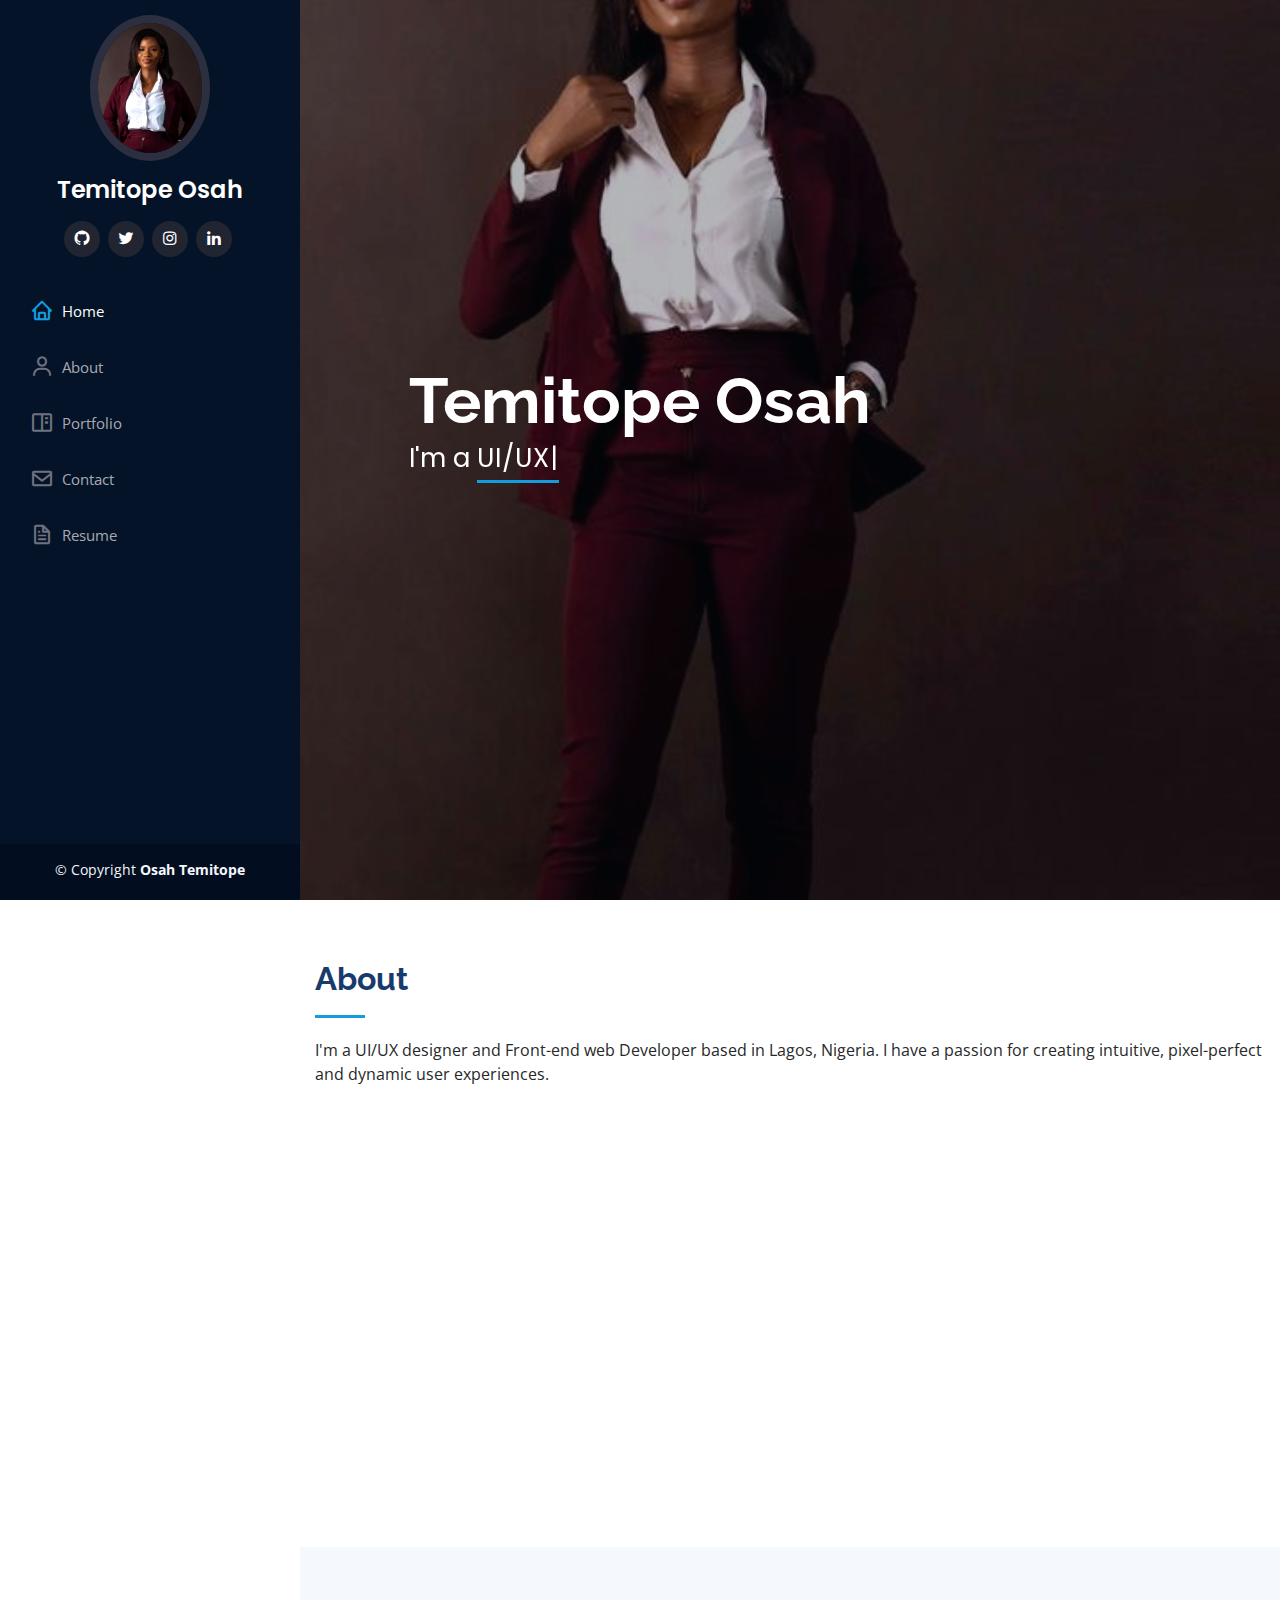
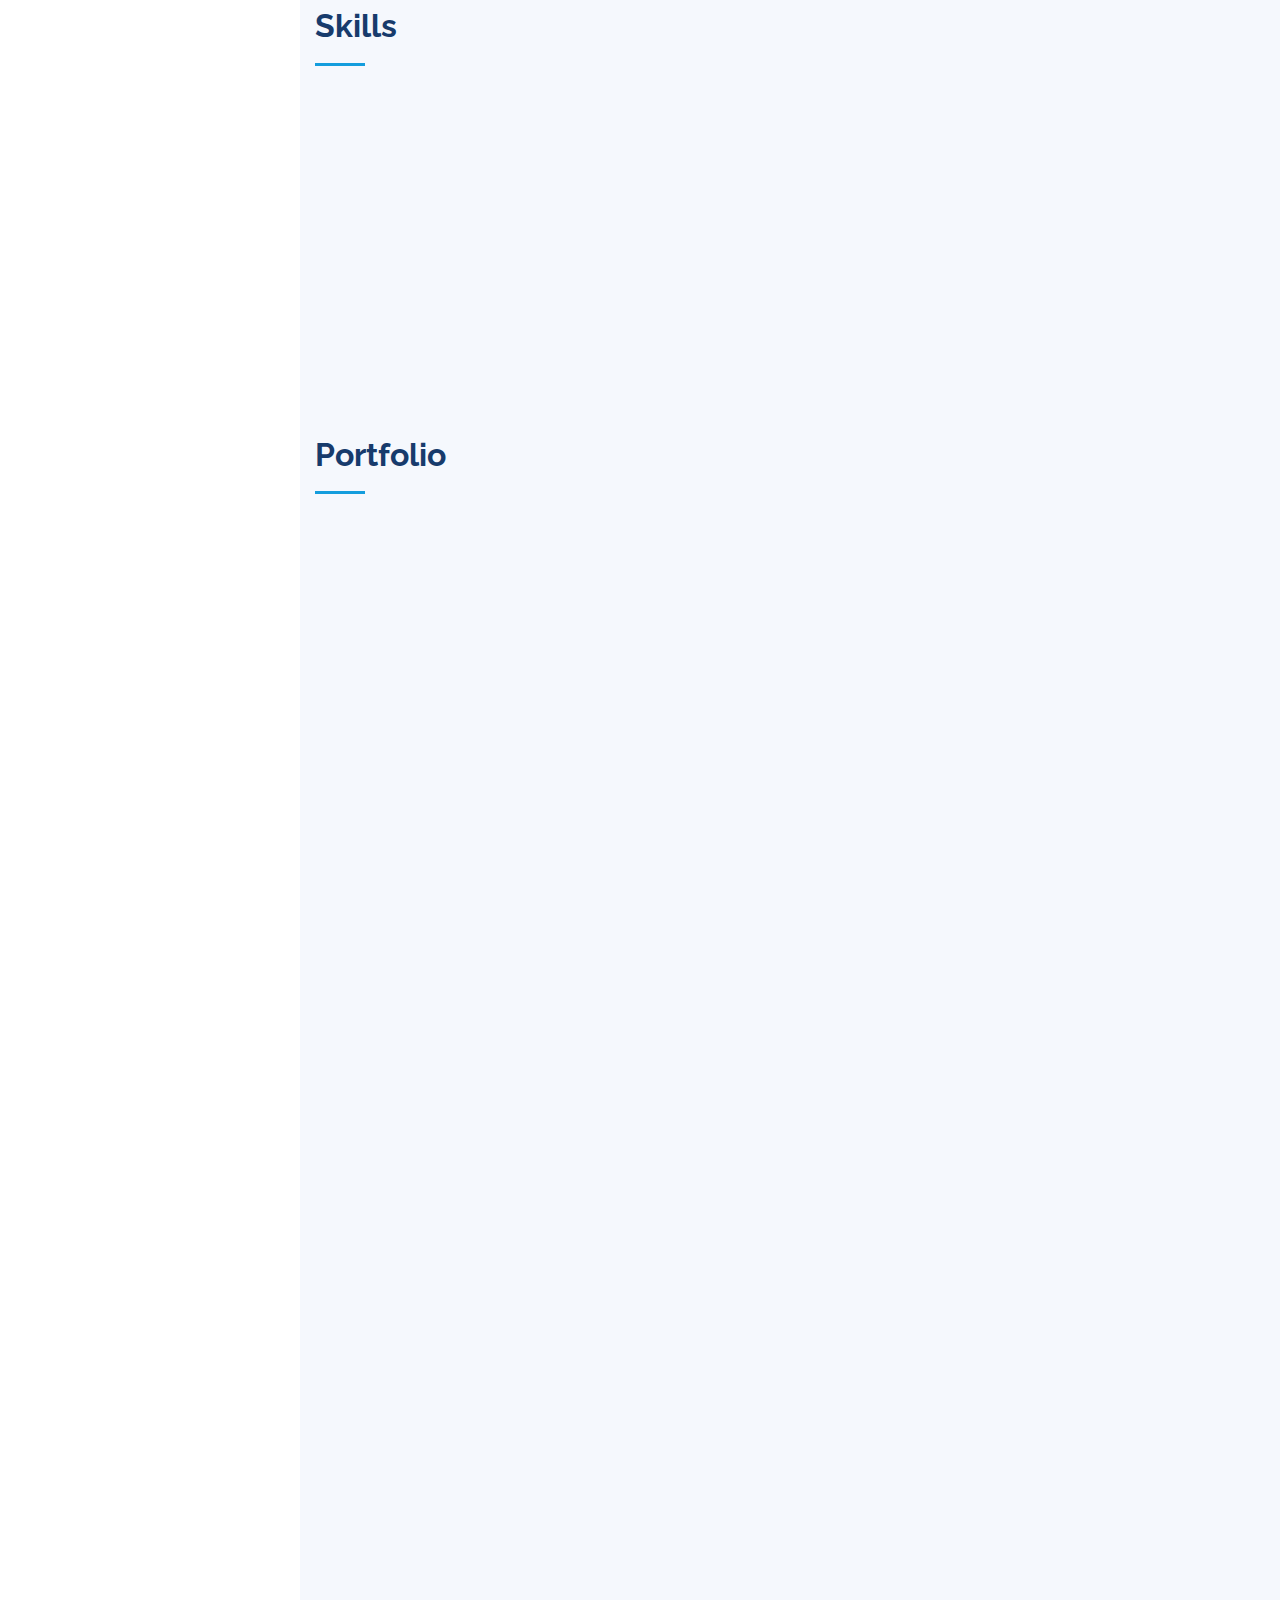
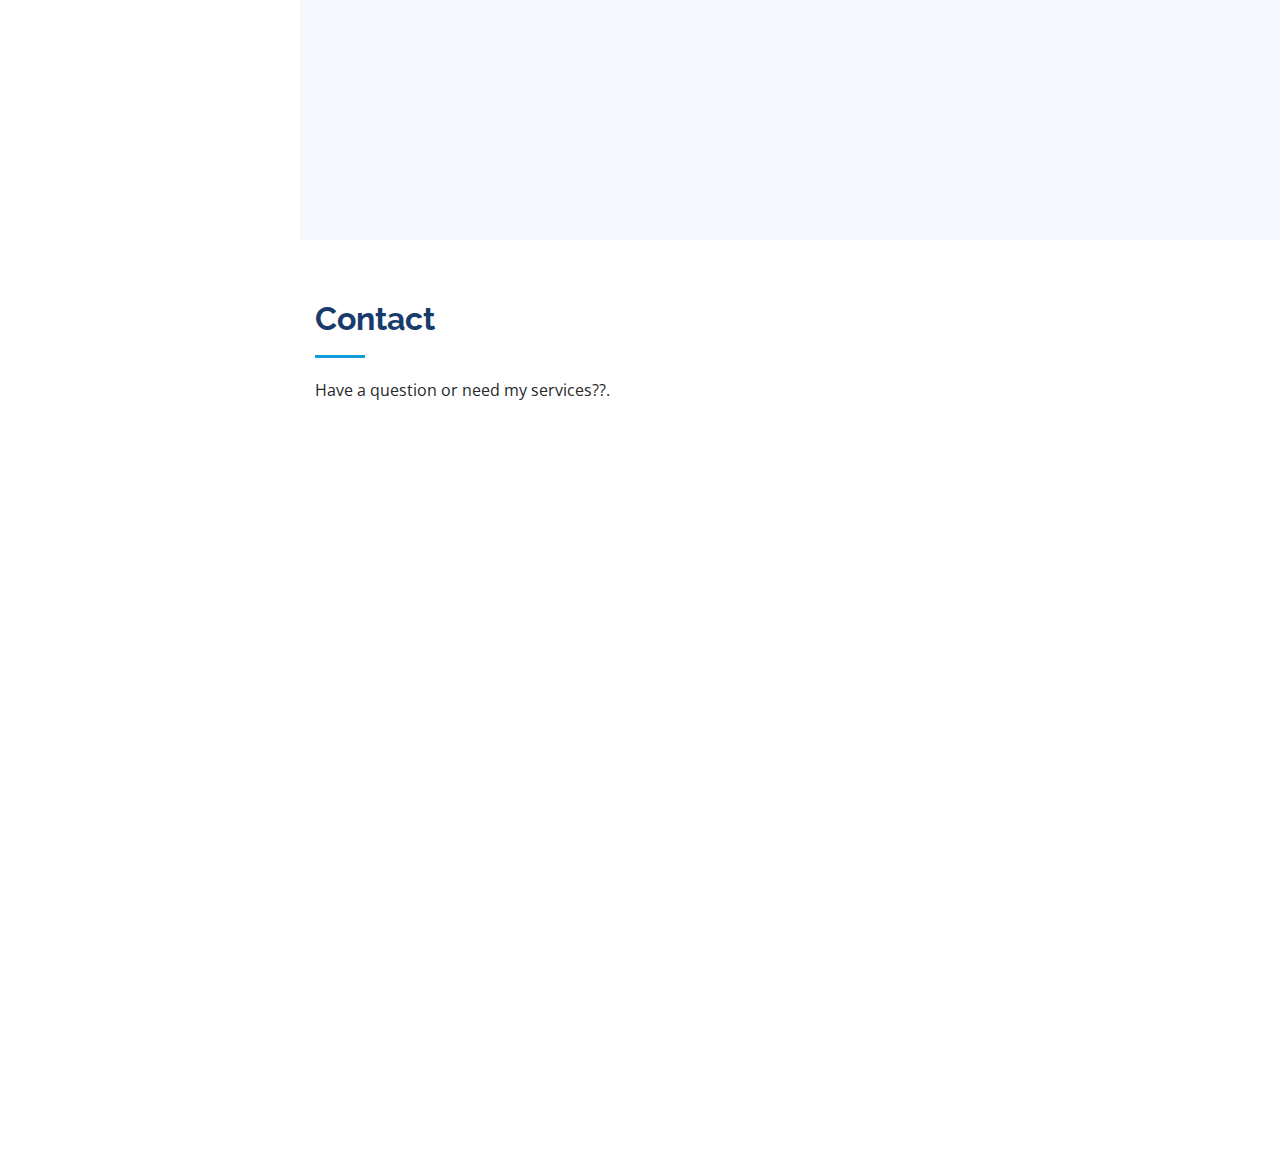
<file: index.html>
<!DOCTYPE html>
<html lang="en">
  <head>
    <meta charset="utf-8" />
    <meta content="width=device-width, initial-scale=1.0" name="viewport" />

    <title>Temitope's Portfolio</title>
    <meta
      name="keywords"
      content="Frontend website tech web-development portfolio experienced"
    />

    <meta
      name="description"
      content="Im a Nigerian based front-end web developer focused on crafting clean  & user‑friendly experiences."
    />
    <meta name="author" content="Temitope Osah" />

    <!-- Google Fonts -->
    <link
      href="https://fonts.googleapis.com/css?family=Open+Sans:300,300i,400,400i,600,600i,700,700i|Raleway:300,300i,400,400i,500,500i,600,600i,700,700i|Poppins:300,300i,400,400i,500,500i,600,600i,700,700i"
      rel="stylesheet"
    />
    <link type="image/x-icon" href="/Favicon.ico" rel="icon" />
    <!-- Vendor CSS Files -->
    <link
      href="assets/vendor/bootstrap/css/bootstrap.min.css"
      rel="stylesheet"
    />
    <link href="assets/vendor/icofont/icofont.min.css" rel="stylesheet" />
    <link href="assets/vendor/boxicons/css/boxicons.min.css" rel="stylesheet" />
    <link href="assets/vendor/venobox/venobox.css" rel="stylesheet" />
    <link
      href="assets/vendor/owl.carousel/assets/owl.carousel.min.css"
      rel="stylesheet"
    />
    <link href="assets/vendor/aos/aos.css" rel="stylesheet" />

    <!-- Template Main CSS File -->
    <link href="assets/css/style.css" rel="stylesheet" />
  </head>

  <body>
    <!-- ======= Mobile nav toggle button ======= -->
    <button type="button" class="mobile-nav-toggle d-xl-none">
      <i class="icofont-navigation-menu"></i>
    </button>

    <!-- ======= Header ======= -->
    <header id="header">
      <div class="d-flex flex-column">
        <div class="profile">
          <img
            src="assets/img/temi.JPG"
            alt=""
            class="img-fluid rounded-circle"
          />
          <h1 class="text-light"><a href="index.html">Temitope Osah</a></h1>
          <div class="social-links mt-3 text-center">
            <a href="https://github.com/Temitope-Apatira" class="facebook"
              ><i class="bx bxl-github"></i
            ></a>
            <a
              href="https://twitter.com/patra_tee?s=11&t=tXHj7BtFcg5gYHvfdBWQtQ"
              class="twitter"
              ><i class="bx bxl-twitter"></i
            ></a>
            <a
              href=""
              class="instagram"
              ><i class="bx bxl-instagram"></i
            ></a>
            <!-- https://instagram.com/tee_patraa?igshid=YmMyMTA2M2Y= -->
            <a href="#" class="linkedin"><i class="bx bxl-linkedin"></i></a>
          </div>
        </div>

        <nav class="nav-menu">
          <ul>
            <li class="active">
              <a href="index.html"
                ><i class="bx bx-home"></i> <span>Home</span></a
              >
            </li>
            <li>
              <a href="#about"><i class="bx bx-user"></i> <span>About</span></a>
            </li>
            <li>
              <a href="#portfolio"
                ><i class="bx bx-book-content"></i> Portfolio</a
              >
            </li>
            <li>
              <a href="#contact"><i class="bx bx-envelope"></i> Contact</a>
            </li>
            <li>
              <a
                href="https://docs.google.com/document/d/1QYlHnK5g4hX24aKhxIEEVDIISn3I6LTiKc1LqDt50GY/edit"
                ><i class="bx bx-file"></i> Resume</a
              >
            </li>
          </ul>
        </nav>
        <!-- .nav-menu -->
        <button type="button" class="mobile-nav-toggle d-xl-none">
          <i class="icofont-navigation-menu"></i>
        </button>
      </div>
    </header>
    <!-- End Header -->

    <!-- ======= Hero Section ======= -->
    <section
      id="hero"
      class="d-flex flex-column justify-content-center align-items-center"
    >
      <div class="hero-container" data-aos="fade-in">
        <h1>Temitope Osah</h1>
        <p>
          I'm a
          <span
            class="typed"
            data-typed-items=" UI/UX Designer, Frontend Developer, Product Designer"
          ></span>
        </p>
      </div>
    </section>
    <!-- End Hero -->

    <main id="main">
      <!-- ======= About Section ======= -->
      <section id="about" class="about">
        <div class="container">
          <div class="section-title">
            <h2>About</h2>
            <p>
              I'm a UI/UX designer and Front-end web Developer based in Lagos,
              Nigeria. I have a passion for creating intuitive, pixel-perfect
              and dynamic user experiences.
            </p>
          </div>

          <div class="row">
            <div class="col-lg-4" data-aos="fade-right">
              <img src="assets/img/temi.JPG" class="img-fluid" alt="" />
            </div>
            <div class="col-lg-8 pt-4 pt-lg-0 content" data-aos="fade-left">
              <h3>Designer &amp; Frontend Web Developer.</h3>
              <p class="font-italic">
                Here are some basic information about me.
              </p>
              <div class="row">
                <div class="col-lg-6">
                  <ul>
                    <li>
                      <i class="icofont-rounded-right"></i>
                      <strong>Website:</strong> www.temitopeosah.com
                    </li>
                    <li>
                      <i class="icofont-rounded-right"></i>
                      <strong>Phone:</strong> +234 909 8824 753
                    </li>
                    <li>
                      <i class="icofont-rounded-right"></i>
                      <strong>City:</strong> Lagos, Nigeria
                    </li>
                  </ul>
                </div>
                <div class="col-lg-6">
                  <ul>
                    <li>
                      <i class="icofont-rounded-right"></i>
                      <strong>Degree:</strong> Bachelor's
                    </li>
                    <li>
                      <i class="icofont-rounded-right"></i>
                      <strong>Email:</strong> osahtemitope@gmail.com
                    </li>
                    <li>
                      <i class="icofont-rounded-right"></i>
                      <strong>Freelance:</strong> Available
                    </li>
                  </ul>
                </div>
              </div>
              <p>
                <a
                  href="https://docs.google.com/file/d/1GlLo0GGrdrZBoid-G2lrTT1JyiHHcycj/edit?usp=docslist_api&filetype=msword"
                  style="margin-bottom: 20px; color:#173b6c;font-weight: 800; "
                  ><i class="bx bx-file" style="color: #173b6c"></i>View my Resume</a
                >
              </p>
              <p style="scroll-margin-top: 20px">
                <a href="#contact"
                  >Connect with me, lets make something special.</a
                >
              </p>
            </div>
          </div>
        </div>
      </section>
      <!-- End About Section -->

      <!-- ======= Skills Section ======= -->
      <section id="skills" class="skills section-bg">
        <div class="container">
          <div class="section-title">
            <h2>Skills</h2>
          </div>

          <div class="row skills-content">
            <div class="col-lg-6" data-aos="fade-up">
                    <div class="progress">
                <span class="skill">Figma <i class="val">80%</i></span>
                <div class="progress-bar-wrap">
                  <div
                    class="progress-bar"
                    role="progressbar"
                    aria-valuenow="80"
                    aria-valuemin="0"
                    aria-valuemax="100"
                  ></div>
                </div>
              </div>
              <div class="progress">
                <span class="skill">HTML <i class="val">100%</i></span>
                <div class="progress-bar-wrap">
                  <div
                    class="progress-bar"
                    role="progressbar"
                    aria-valuenow="100"
                    aria-valuemin="0"
                    aria-valuemax="100"
                  ></div>
                </div>
              </div>

              <div class="progress">
                <span class="skill">CSS <i class="val">90%</i></span>
                <div class="progress-bar-wrap">
                  <div
                    class="progress-bar"
                    role="progressbar"
                    aria-valuenow="90"
                    aria-valuemin="0"
                    aria-valuemax="100"
                  ></div>
                </div>
              </div>

              <div class="progress">
                <span class="skill">JavaScript <i class="val">70%</i></span>
                <div class="progress-bar-wrap">
                  <div
                    class="progress-bar"
                    role="progressbar"
                    aria-valuenow="70"
                    aria-valuemin="0"
                    aria-valuemax="100"
                  ></div>
                </div>
              </div>
             
            </div>

            <div class="col-lg-6" data-aos="fade-up" data-aos-delay="100">
               <div class="progress">
                <span class="skill">Google Slides <i class="val">70%</i></span>
                <div class="progress-bar-wrap">
                  <div
                    class="progress-bar"
                    role="progressbar"
                    aria-valuenow="70"
                    aria-valuemin="0"
                    aria-valuemax="100"
                  ></div>
                </div>
              </div>
              <div class="progress">
                <span class="skill">Bootstrap <i class="val">70%</i></span>
                <div class="progress-bar-wrap">
                  <div
                    class="progress-bar"
                    role="progressbar"
                    aria-valuenow="70"
                    aria-valuemin="0"
                    aria-valuemax="100"
                  ></div>
                </div>
              </div>

              <div class="progress">
                <span class="skill">Chakra-UI <i class="val">70%</i></span>
                <div class="progress-bar-wrap">
                  <div
                    class="progress-bar"
                    role="progressbar"
                    aria-valuenow="70"
                    aria-valuemin="0"
                    aria-valuemax="100"
                  ></div>
                </div>
              </div>

              <div class="progress">
                <span class="skill"
                  >React framework <i class="val">70%</i></span
                >
                <div class="progress-bar-wrap">
                  <div
                    class="progress-bar"
                    role="progressbar"
                    aria-valuenow="70"
                    aria-valuemin="0"
                    aria-valuemax="100"
                  ></div>
                </div>
              </div>
        
            </div>
          </div>
        </div>
      </section>
      <!-- End Skills Section -->

      <!-- ======= Portfolio Section ======= -->
      <section id="portfolio" class="portfolio section-bg">
        <div class="container">
          <div class="section-title">
            <h2>Portfolio</h2>
          </div>

          <div class="row" data-aos="fade-up">
            <div class="col-lg-12 d-flex justify-content-center">
              <ul id="portfolio-flters">
                 <li data-filter="*" class="filter-active">All</li>
                 <li data-filter=".filter-ui">UI designs</li>
                  <li data-filter=".filter-web">Web</li>
                <li data-filter=".filter-card">Card</li>
               
              
               
              </ul>
            </div>
          </div>

          <div
            class="row portfolio-container"
            data-aos="fade-up"
            data-aos-delay="100"
          >
            <div class="col-lg-4 col-md-6 portfolio-item filter-web">
              <div class="portfolio-wrap">
                <p>Myxellia</p>
                <img
                  src="assets/img/portfolio/myxellia.png"
                  class="img-fluid"
                  alt=""
                />
                <div class="portfolio-links">
                  <a
                    href="assets/img/portfolio/myxellia.png"
                    data-gall="portfolioGallery"
                    class="venobox"
                    title="web"
                    ><i class="bx bx-plus"></i
                  ></a>
                  <a
                    href="https://myxellia.io"
                    target="_blank"
                    title="More Details"
                    ><i class="bx bx-link"></i
                  ></a>
                </div>
              </div>
            </div>

            <div class="col-lg-4 col-md-6 portfolio-item filter-web">
              <div class="portfolio-wrap">
                <p>Rent a Placce</p>
                <img
                  src="assets/img/portfolio/meta.png"
                  class="img-fluid"
                  alt=""
                />
                <div class="portfolio-links">
                  <a
                    href="assets/img/portfolio/meta.png"
                    data-gall="portfolioGallery"
                    class="venobox"
                    title="web"
                    ><i class="bx bx-plus"></i
                  ></a>
                  <a
                    href="https://metabnb-eta-lac.vercel.app/"
                    target="_blank"
                    title="More Details"
                    ><i class="bx bx-link"></i
                  ></a>
                </div>
              </div>
            </div>

            <div class="col-lg-4 col-md-6 portfolio-item filter-web">
              <div class="portfolio-wrap">
                <p>Tip Calculator</p>
                <img
                  src="assets/img/portfolio/tips.png"
                  class="img-fluid"
                  alt=""
                />
                <div class="portfolio-links">
                  <a
                    href="assets/img/portfolio/tips.png"
                    data-gall="portfolioGallery"
                    class="venobox"
                    title="web"
                    ><i class="bx bx-plus"></i
                  ></a>
                  <a
                    href="https://tips-calculator-gold.vercel.app/"
                    target="_blank"
                    title="More Details"
                    ><i class="bx bx-link"></i
                  ></a>
                </div>
              </div>
            </div>
            <div class="col-lg-4 col-md-6 portfolio-item filter-web">
              <div class="portfolio-wrap">
                <p>Aids Foundation</p>
                <img
                  src="assets/img/portfolio/revlon.PNG"
                  class="img-fluid"
                  alt=""
                />
                <div class="portfolio-links">
                  <a
                    href="assets/img/portfolio/revlon.PNG"
                    data-gall="portfolioGallery"
                    class="venobox"
                    title="web"
                    ><i class="bx bx-plus"></i
                  ></a>
                  <a
                    href="https://temitope-apatira.github.io/Revlon_Aids_Foundation/"
                    target="_blank"
                    title="More Details"
                    ><i class="bx bx-link"></i
                  ></a>
                </div>
              </div>
            </div>

            <div class="col-lg-4 col-md-6 portfolio-item filter-web">
              <div class="portfolio-wrap">
                <p>Medical Lab finder</p>
                <img
                  src="assets/img/portfolio/lab.png"
                  class="img-fluid"
                  alt=""
                />
                <div class="portfolio-links">
                  <a
                    href="assets/img/portfolio/lab.png"
                    data-gall="portfolioGallery"
                    class="venobox"
                    title="App 3"
                    ><i class="bx bx-plus"></i
                  ></a>
                  <a
                    href="https://labscourer.herokuapp.com/"
                    target="_blank"
                    title="More Details"
                    ><i class="bx bx-link"></i
                  ></a>
                </div>
              </div>
            </div>

            <div class="col-lg-4 col-md-6 portfolio-item filter-web">
              <div class="portfolio-wrap">
                <p>Linktree</p>
                <img
                  src="assets/img/portfolio/linktree.png"
                  class="img-fluid"
                  alt=""
                />
                <div class="portfolio-links">
                  <a
                    href="assets/img/portfolio/linktree.png"
                    data-gall="portfolioGallery"
                    class="venobox"
                    title="web"
                    ><i class="bx bx-plus"></i
                  ></a>
                  <a
                    href="https://hng-profile-pbidcxn7v-temitope-apatira.vercel.app/"
                    target="_blank"
                    title="More Details"
                    ><i class="bx bx-link"></i
                  ></a>
                </div>
              </div>
            </div>

            <div class="col-lg-4 col-md-6 portfolio-item filter-web">
              <div class="portfolio-wrap">
                <p>Costmetic shopping website</p>
                <img
                  src="assets/img/portfolio/patra.PNG"
                  class="img-fluid"
                  alt=""
                />
                <div class="portfolio-links">
                  <a
                    href="assets/img/portfolio/patra.PNG"
                    data-gall="portfolioGallery"
                    class="venobox"
                    title="Web"
                    ><i class="bx bx-plus"></i
                  ></a>
                  <a
                    href="https://temitope-apatira.github.io/Patracosmetics/"
                    title="More Details"
                    target="_blank"
                    ><i class="bx bx-link"></i
                  ></a>
                </div>
              </div>
            </div>

            <div class="col-lg-4 col-md-6 portfolio-item filter-web">
              <div class="portfolio-wrap">
                <p>Find a partner</p>
                <img
                  src="assets/img/portfolio/matr.PNG"
                  class="img-fluid"
                  alt=""
                />
                <div class="portfolio-links">
                  <a
                    href="assets/img/portfolio/matr.PNG"
                    data-gall="portfolioGallery"
                    class="venobox"
                    title="Web"
                    ><i class="bx bx-plus"></i
                  ></a>
                  <a
                    href="https://temitope-apatira.github.io/MatchFit/"
                    title="More Details"
                    target="_blank"
                    ><i class="bx bx-link"></i
                  ></a>
                </div>
              </div>
            </div>

            <div class="col-lg-4 col-md-6 portfolio-item filter-card">
              <div class="portfolio-wrap">
                <p>A birthday e-card</p>
                <img
                  src="assets/img/portfolio/birth.PNG"
                  class="img-fluid"
                  alt=""
                />
                <div class="portfolio-links">
                  <a
                    href="assets/img/portfolio/birth.PNG"
                    data-gall="portfolioGallery"
                    class="venobox"
                    title="Card"
                    ><i class="bx bx-plus"></i
                  ></a>
                  <a
                    href="https://temitope-apatira.github.io/Birthday_E-invite/ "
                    title="More Details"
                    target="_blank"
                    ><i class="bx bx-link"></i
                  ></a>
                </div>
              </div>
            </div>

            <div class="col-lg-4 col-md-6 portfolio-item filter-web">
              <div class="portfolio-wrap">
                <p>Facebook sign-up clone</p>
                <img
                  src="assets/img/portfolio/face.PNG"
                  class="img-fluid"
                  alt=""
                />
                <div class="portfolio-links">
                  <a
                    href="assets/img/portfolio/face.PNG"
                    data-gall="portfolioGallery"
                    class="venobox"
                    title="Web"
                    ><i class="bx bx-plus"></i
                  ></a>
                  <a title="More Details" target="_blank"
                    ><i class="bx bx-link"></i
                  ></a>
                </div>
              </div>
            </div>

            <div class="col-lg-4 col-md-6 portfolio-item filter-ui">
              <div class="portfolio-wrap">
                <p>Zencity payment app</p>
                <img
                  src="assets/img/portfolio/zencity.PNG"
                  class="img-fluid"
                  alt=""
                />
                <div class="portfolio-links">
                  <a
                    href="assets/img/portfolio/zencity.png"
                    data-gall="portfolioGallery"
                    class="venobox"
                    title="Ui"
                    ><i class="bx bx-plus"></i
                  ></a>
                  <a
                    href="https://numerous-toaster-f99.notion.site/Zencity-payment-app-fe3973514fb2490585b9a7a05466a157"
                    target="_blank"style="font-size: 18px;padding-top: 5px;"
                    >View case study</i
                  ></a>
                </div>
              </div>
            </div>

            <div class="col-lg-4 col-md-6 portfolio-item filter-ui">
              <div class="portfolio-wrap">
                <p>Squalion Apartments</p>
                <img
                  src="assets/img/portfolio/squalion.PNG"
                  class="img-fluid"
                  alt=""
                />
                <div class="portfolio-links">
                  <a
                    href="assets/img/portfolio/squalion.PNG"
                    data-gall="portfolioGallery"
                    class="venobox"
                    title="Ui"
                    ><i class="bx bx-plus"></i
                  ></a>
                  <a
                    href="https://numerous-toaster-f99.notion.site/Squalion-Apartment-finder-e5f082d6587c45a5956cf98f09401906"
                    target="_blank" style="font-size: 18px;padding-top: 5px;"
                    >View case study</a>
                </div>
              </div>
            </div>

            <div class="col-lg-4 col-md-6 portfolio-item filter-ui">
              <div class="portfolio-wrap">
                <p>Harmony mental health App</p>
                <img
                  src="assets/img/portfolio/harmony.png"
                  class="img-fluid"
                  alt=""
                />
                <div class="portfolio-links">
                  <a
                    href="assets/img/portfolio/harmony.png"
                    data-gall="portfolioGallery"
                    class="venobox"
                    title="Ui"
                    ><i class="bx bx-plus"></i
                  ></a>
                  <a
                    href="https://numerous-toaster-f99.notion.site/Harmony-mental-health-App-and-companion-Website-90391c6fd5824fc38d63aab86f61d6be"
                    title="More Details"
                    target="_blank" style="font-size: 18px;padding-top: 5px;"
                    >View case study</a>
                </div>
              </div>
            </div>
          </div>
        </div>
      </section>
      <!-- End Portfolio Section -->

      <!-- ======= Contact Section ======= -->
      <section id="contact" class="contact">
        <div class="container">
          <div class="section-title">
            <h2>Contact</h2>
            <p>Have a question or need my services??.</p>
          </div>

          <div class="row" data-aos="fade-in">
            <div class="col-lg-5 d-flex align-items-stretch">
              <div class="info">
                <div class="address">
                  <i class="icofont-google-map"></i>
                  <h4>Location:</h4>
                  <p>Lagos, Nigeria</p>
                </div>

                <div class="email">
                  <a href="mailto:apatira29temitope@gmail.com" target="_blank">
                    <i class="icofont-envelope"></i>
                    <h4>Email:</h4>
                    <p>osahtemitope@gmail.com</p>
                  </a>
                </div>

                <div class="phone">
                  <i class="icofont-phone"></i>
                  <h4>Call:</h4>
                  <p>+234 909 8824 753</p>
                </div>
                <iframe
                  src="https://www.google.com/maps/embed?pb=!1m18!1m12!1m3!1d253682.45932571165!2d3.1438707182422654!3d6.548376812166333!2m3!1f0!2f0!3f0!3m2!1i1024!2i768!4f13.1!3m3!1m2!1s0x103b8b2ae68280c1%3A0xdc9e87a367c3d9cb!2sLagos!5e0!3m2!1sen!2sng!4v1626106378777!5m2!1sen!2sng"
                  frameborder="0"
                  width="100%"
                  height="290px"
                  style="border: 0"
                  allowfullscreen
                ></iframe>
              </div>
            </div>

            <div class="col-lg-7 mt-5 mt-lg-0 d-flex align-items-stretch">
              <form
                action="https://formsubmit.co/fa64cd23585bf4218969775952653204"
                method="post"
                role="form"
                class="php-email-form"
              >
                <input type="text" name="_honey" style="display: none" />
                <input type="hidden" name="_captcha" value="false" />
                <input
                  type="hidden"
                  name="_next"
                  value="https://temitope-apatira.github.io/portfolio/thankyou.html"
                />
                <div class="form-row">
                  <div class="form-group col-md-6">
                    <label for="name">Your Name</label>
                    <input
                      type="text"
                      name="name"
                      class="form-control"
                      id="name"
                      data-rule="minlen:4"
                      data-msg="Please enter at least 4 chars"
                    />
                    <div class="validate"></div>
                  </div>
                  <div class="form-group col-md-6">
                    <label for="name">Your Email</label>
                    <input
                      type="email"
                      class="form-control"
                      name="email"
                      id="email"
                      data-rule="email"
                      data-msg="Please enter a valid email"
                    />
                    <div class="validate"></div>
                  </div>
                </div>
                <div class="form-group">
                  <label for="name">Subject</label>
                  <input
                    type="text"
                    class="form-control"
                    name="subject"
                    id="subject"
                    data-rule="minlen:4"
                    data-msg="Please enter at least 8 chars of subject"
                  />
                  <div class="validate"></div>
                </div>
                <div class="form-group">
                  <label for="name">Message</label>
                  <textarea
                    class="form-control"
                    name="message"
                    rows="10"
                    data-rule="required"
                    data-msg="Please write something for us"
                  ></textarea>
                  <div class="validate"></div>
                </div>
                <div class="mb-3">
                  <div class="loading">Loading</div>
                  <div class="error-message"></div>
                  <div class="sent-message">
                    Your message has been sent. Thank you!
                  </div>
                </div>
                <div class="text-center">
                  <button type="submit">Send Message</button>
                </div>
              </form>
            </div>
          </div>
        </div>
      </section>
      <!-- End Contact Section -->
    </main>
    <!-- End #main -->

    <!-- ======= Footer ======= -->
    <footer id="footer">
      <div class="container">
        <div class="copyright">
          &copy; Copyright <strong><span>Osah Temitope</span></strong>
        </div>
        <div class="credits"></div>
      </div>
    </footer>
    <!-- End  Footer -->

    <a href="#" class="back-to-top"><i class="icofont-simple-up"></i></a>
    <script src="assets/vendor/jquery/jquery.min.js"></script>
    <script src="assets/vendor/bootstrap/js/bootstrap.bundle.min.js"></script>
    <script src="assets/vendor/jquery.easing/jquery.easing.min.js"></script>
    <script src="assets/vendor/php-email-form/validate.js"></script>
    <script src="assets/vendor/waypoints/jquery.waypoints.min.js"></script>
    <script src="assets/vendor/counterup/counterup.min.js"></script>
    <script src="assets/vendor/isotope-layout/isotope.pkgd.min.js"></script>
    <script src="assets/vendor/venobox/venobox.min.js"></script>
    <script src="assets/vendor/owl.carousel/owl.carousel.min.js"></script>
    <script src="assets/vendor/typed.js/typed.min.js"></script>
    <script src="assets/vendor/aos/aos.js"></script>
    <script src="assets/js/main.js"></script>
  </body>
</html>
</file>
<file: assets/vendor/venobox/venobox.css>
/* ------ venobox.css --------*/
.vbox-overlay *, .vbox-overlay *:before, .vbox-overlay *:after{
    -webkit-backface-visibility: hidden;
    -webkit-box-sizing:border-box;
    -moz-box-sizing:border-box;
    box-sizing:border-box;
}
.vbox-overlay * { 
    -webkit-backface-visibility: visible;
    backface-visibility: visible;
}
.vbox-overlay{
    display: -webkit-flex;
    display: flex;
    -webkit-flex-direction: column;
    flex-direction: column;
    -webkit-justify-content: center;
    justify-content: center;
    -webkit-align-items: center;
    align-items: center;
    position: fixed;
    left: 0;
    top: 0;
    bottom: 0;
    right: 0;
    z-index: 999999;
}

/* ----- navigation ----- */
.vbox-title{
    width: 100%;
    height: 40px;
    float: left;
    text-align: center;
    line-height: 28px;
    font-size: 12px;
    padding: 6px 50px;
    overflow: hidden;
    position: fixed;
    display: none;
    left: 0;
    z-index: 89;
}
.vbox-close{
    cursor: pointer;
    position: fixed;
    top: -1px;
    right: 0;
    width: 50px;
    height: 40px;
    padding: 6px;
    display: block;
    background-position:10px center;
    overflow: hidden;
    font-size: 24px;
    line-height: 1;
    text-align: center;
    z-index: 99;
}
.vbox-left{
    cursor: pointer;
    position: fixed;
    left: 0;
    height: 40px;
    overflow: hidden;
    line-height: 28px;
    font-size: 12px;
    z-index: 99;
    display: flex;
    align-items:center;
}
.vbox-num{
    display: inline-block;
    margin: 6px 0 6px 15px;
}
/* ----- Social share ----- */
.vbox-share{
    line-height: 28px;
    font-size: 12px;
    overflow: hidden;
    position: fixed;
    left: 0;
    z-index: 98;
    display: flex;
    align-items:center;
    justify-content: center;
    width: 100%;
    text-align: center;
}
.vbox-share svg{
    max-height: 28px;
    width: 28px;
    z-index: 10;
    margin-left: 12px;
    margin-top: 6px;
    margin-bottom: 6px;
    vertical-align: middle;
}


/* ----- navigation ARROWS ----- */
.vbox-next, .vbox-prev{
    position: fixed;
    top: 50%;
    margin-top: -15px;
    overflow: hidden;
    cursor: pointer;
    display: block;
    width: 45px;
    height: 45px;
    z-index: 99;
}
.vbox-next span, .vbox-prev span{
    position: relative;
    width: 20px;
    height: 20px;
    border: 2px solid transparent;
    border-top-color: #B6B6B6;
    border-right-color: #B6B6B6;
    text-indent: -100px;
    position: absolute;
    top: 8px;
    display: block;
}
.vbox-prev{
    left: 15px;
}
.vbox-next{
    right: 15px;
}
.vbox-prev span{
    left: 10px;
    -ms-transform: rotate(-135deg);
    -webkit-transform: rotate(-135deg);
    transform: rotate(-135deg);
}
.vbox-next span{
    -ms-transform: rotate(45deg);
    -webkit-transform: rotate(45deg);
    transform: rotate(45deg);
    right: 10px;
}
/* ------- inline window ------ */
.vbox-inline{
    width: 420px;
    height: 315px;
    height: 70vh;
    padding: 10px;
    background: #fff;
    margin: 0 auto;
    overflow: auto;
    text-align: left;
}
/* ------- Video & iFrames window ------ */
.venoframe{
    max-width: 100%;
    width: 100%;
    border: none;
    width: 100%;
    height: 260px;
    height: 70vh;
}
.venoframe.vbvid{
    height: 260px;
}
@media (min-width: 768px) {
    .venoframe, .vbox-inline{
        width: 90%;
        height: 360px;
        height: 70vh;
    }
    .venoframe.vbvid{
        width: 640px;
        height: 360px;
    }
}
@media (min-width: 992px) {
    .venoframe, .vbox-inline{
        max-width: 1200px;
        width: 80%;
        height: 540px;
        height: 70vh;
    }
    .venoframe.vbvid{
        width: 960px;
        height: 540px;
    }
}
/* 
Please do NOT edit this part! 
or at least read this note: http://i.imgur.com/7C0ws9e.gif
*/
.vbox-open{
    overflow: hidden;
}
.vbox-container{
    position: absolute;
    left: 0;
    right: 0;
    top: 0;
    bottom: 0;
    overflow-x: hidden;
    overflow-y: scroll;
    overflow-scrolling: touch;
    -webkit-overflow-scrolling: touch;
    z-index: 20;
    max-height: 100%;

}

.vbox-content{
    text-align: center;
    float: left;
    width: 100%;
    position: relative;
    overflow: hidden;
    padding: 20px 4%;
}
.vbox-container img{
    max-width: 100%;
    height: auto;
}
.vbox-figlio{
    box-shadow: 0 0 12px rgba(0,0,0,0.19), 0 6px 6px rgba(0,0,0,0.23);
    max-width: 100%;
    text-align: initial;
}
img.vbox-figlio{
    -webkit-user-select: none;
-khtml-user-select: none;
-moz-user-select: none;
-o-user-select: none;
user-select: none;
}
.vbox-content.swipe-left{
    margin-left: -200px !important;
}
.vbox-content.swipe-right{
    margin-left: 200px !important;
}
.vbox-animated{
    webkit-transition: margin 300ms ease-out;
    transition: margin 300ms ease-out;
}

/* ---------- preloader ----------
 * SPINKIT 
 * http://tobiasahlin.com/spinkit/
-------------------------------- */
.sk-double-bounce,.sk-rotating-plane{width:40px;height:40px;margin:40px auto}.sk-rotating-plane{background-color:#333;-webkit-animation:sk-rotatePlane 1.2s infinite ease-in-out;animation:sk-rotatePlane 1.2s infinite ease-in-out}@-webkit-keyframes sk-rotatePlane{0%{-webkit-transform:perspective(120px) rotateX(0) rotateY(0);transform:perspective(120px) rotateX(0) rotateY(0)}50%{-webkit-transform:perspective(120px) rotateX(-180.1deg) rotateY(0);transform:perspective(120px) rotateX(-180.1deg) rotateY(0)}100%{-webkit-transform:perspective(120px) rotateX(-180deg) rotateY(-179.9deg);transform:perspective(120px) rotateX(-180deg) rotateY(-179.9deg)}}@keyframes sk-rotatePlane{0%{-webkit-transform:perspective(120px) rotateX(0) rotateY(0);transform:perspective(120px) rotateX(0) rotateY(0)}50%{-webkit-transform:perspective(120px) rotateX(-180.1deg) rotateY(0);transform:perspective(120px) rotateX(-180.1deg) rotateY(0)}100%{-webkit-transform:perspective(120px) rotateX(-180deg) rotateY(-179.9deg);transform:perspective(120px) rotateX(-180deg) rotateY(-179.9deg)}}.sk-double-bounce{position:relative}.sk-double-bounce .sk-child{width:100%;height:100%;border-radius:50%;background-color:#333;opacity:.6;position:absolute;top:0;left:0;-webkit-animation:sk-doubleBounce 2s infinite ease-in-out;animation:sk-doubleBounce 2s infinite ease-in-out}.sk-chasing-dots .sk-child,.sk-spinner-pulse,.sk-three-bounce .sk-child{background-color:#333;border-radius:100%}.sk-double-bounce .sk-double-bounce2{-webkit-animation-delay:-1s;animation-delay:-1s}@-webkit-keyframes sk-doubleBounce{0%,100%{-webkit-transform:scale(0);transform:scale(0)}50%{-webkit-transform:scale(1);transform:scale(1)}}@keyframes sk-doubleBounce{0%,100%{-webkit-transform:scale(0);transform:scale(0)}50%{-webkit-transform:scale(1);transform:scale(1)}}.sk-wave{margin:40px auto;width:50px;height:40px;text-align:center;font-size:10px}.sk-wave .sk-rect{background-color:#333;height:100%;width:6px;display:inline-block;-webkit-animation:sk-waveStretchDelay 1.2s infinite ease-in-out;animation:sk-waveStretchDelay 1.2s infinite ease-in-out}.sk-wave .sk-rect1{-webkit-animation-delay:-1.2s;animation-delay:-1.2s}.sk-wave .sk-rect2{-webkit-animation-delay:-1.1s;animation-delay:-1.1s}.sk-wave .sk-rect3{-webkit-animation-delay:-1s;animation-delay:-1s}.sk-wave .sk-rect4{-webkit-animation-delay:-.9s;animation-delay:-.9s}.sk-wave .sk-rect5{-webkit-animation-delay:-.8s;animation-delay:-.8s}@-webkit-keyframes sk-waveStretchDelay{0%,100%,40%{-webkit-transform:scaleY(.4);transform:scaleY(.4)}20%{-webkit-transform:scaleY(1);transform:scaleY(1)}}@keyframes sk-waveStretchDelay{0%,100%,40%{-webkit-transform:scaleY(.4);transform:scaleY(.4)}20%{-webkit-transform:scaleY(1);transform:scaleY(1)}}.sk-wandering-cubes{margin:40px auto;width:40px;height:40px;position:relative}.sk-wandering-cubes .sk-cube{background-color:#333;width:10px;height:10px;position:absolute;top:0;left:0;-webkit-animation:sk-wanderingCube 1.8s ease-in-out -1.8s infinite both;animation:sk-wanderingCube 1.8s ease-in-out -1.8s infinite both}.sk-chasing-dots,.sk-spinner-pulse{width:40px;height:40px;margin:40px auto}.sk-wandering-cubes .sk-cube2{-webkit-animation-delay:-.9s;animation-delay:-.9s}@-webkit-keyframes sk-wanderingCube{0%{-webkit-transform:rotate(0);transform:rotate(0)}25%{-webkit-transform:translateX(30px) rotate(-90deg) scale(.5);transform:translateX(30px) rotate(-90deg) scale(.5)}50%{-webkit-transform:translateX(30px) translateY(30px) rotate(-179deg);transform:translateX(30px) translateY(30px) rotate(-179deg)}50.1%{-webkit-transform:translateX(30px) translateY(30px) rotate(-180deg);transform:translateX(30px) translateY(30px) rotate(-180deg)}75%{-webkit-transform:translateX(0) translateY(30px) rotate(-270deg) scale(.5);transform:translateX(0) translateY(30px) rotate(-270deg) scale(.5)}100%{-webkit-transform:rotate(-360deg);transform:rotate(-360deg)}}@keyframes sk-wanderingCube{0%{-webkit-transform:rotate(0);transform:rotate(0)}25%{-webkit-transform:translateX(30px) rotate(-90deg) scale(.5);transform:translateX(30px) rotate(-90deg) scale(.5)}50%{-webkit-transform:translateX(30px) translateY(30px) rotate(-179deg);transform:translateX(30px) translateY(30px) rotate(-179deg)}50.1%{-webkit-transform:translateX(30px) translateY(30px) rotate(-180deg);transform:translateX(30px) translateY(30px) rotate(-180deg)}75%{-webkit-transform:translateX(0) translateY(30px) rotate(-270deg) scale(.5);transform:translateX(0) translateY(30px) rotate(-270deg) scale(.5)}100%{-webkit-transform:rotate(-360deg);transform:rotate(-360deg)}}.sk-spinner-pulse{-webkit-animation:sk-pulseScaleOut 1s infinite ease-in-out;animation:sk-pulseScaleOut 1s infinite ease-in-out}@-webkit-keyframes sk-pulseScaleOut{0%{-webkit-transform:scale(0);transform:scale(0)}100%{-webkit-transform:scale(1);transform:scale(1);opacity:0}}@keyframes sk-pulseScaleOut{0%{-webkit-transform:scale(0);transform:scale(0)}100%{-webkit-transform:scale(1);transform:scale(1);opacity:0}}.sk-chasing-dots{position:relative;text-align:center;-webkit-animation:sk-chasingDotsRotate 2s infinite linear;animation:sk-chasingDotsRotate 2s infinite linear}.sk-chasing-dots .sk-child{width:60%;height:60%;display:inline-block;position:absolute;top:0;-webkit-animation:sk-chasingDotsBounce 2s infinite ease-in-out;animation:sk-chasingDotsBounce 2s infinite ease-in-out}.sk-chasing-dots .sk-dot2{top:auto;bottom:0;-webkit-animation-delay:-1s;animation-delay:-1s}@-webkit-keyframes sk-chasingDotsRotate{100%{-webkit-transform:rotate(360deg);transform:rotate(360deg)}}@keyframes sk-chasingDotsRotate{100%{-webkit-transform:rotate(360deg);transform:rotate(360deg)}}@-webkit-keyframes sk-chasingDotsBounce{0%,100%{-webkit-transform:scale(0);transform:scale(0)}50%{-webkit-transform:scale(1);transform:scale(1)}}@keyframes sk-chasingDotsBounce{0%,100%{-webkit-transform:scale(0);transform:scale(0)}50%{-webkit-transform:scale(1);transform:scale(1)}}.sk-three-bounce{margin:40px auto;width:80px;text-align:center}.sk-three-bounce .sk-child{width:20px;height:20px;display:inline-block;-webkit-animation:sk-three-bounce 1.4s ease-in-out 0s infinite both;animation:sk-three-bounce 1.4s ease-in-out 0s infinite both}.sk-circle .sk-child:before,.sk-fading-circle .sk-circle:before{display:block;border-radius:100%;content:'';background-color:#333}.sk-three-bounce .sk-bounce1{-webkit-animation-delay:-.32s;animation-delay:-.32s}.sk-three-bounce .sk-bounce2{-webkit-animation-delay:-.16s;animation-delay:-.16s}@-webkit-keyframes sk-three-bounce{0%,100%,80%{-webkit-transform:scale(0);transform:scale(0)}40%{-webkit-transform:scale(1);transform:scale(1)}}@keyframes sk-three-bounce{0%,100%,80%{-webkit-transform:scale(0);transform:scale(0)}40%{-webkit-transform:scale(1);transform:scale(1)}}.sk-circle{margin:40px auto;width:40px;height:40px;position:relative}.sk-circle .sk-child{width:100%;height:100%;position:absolute;left:0;top:0}.sk-circle .sk-child:before{margin:0 auto;width:15%;height:15%;-webkit-animation:sk-circleBounceDelay 1.2s infinite ease-in-out both;animation:sk-circleBounceDelay 1.2s infinite ease-in-out both}.sk-circle .sk-circle2{-webkit-transform:rotate(30deg);-ms-transform:rotate(30deg);transform:rotate(30deg)}.sk-circle .sk-circle3{-webkit-transform:rotate(60deg);-ms-transform:rotate(60deg);transform:rotate(60deg)}.sk-circle .sk-circle4{-webkit-transform:rotate(90deg);-ms-transform:rotate(90deg);transform:rotate(90deg)}.sk-circle .sk-circle5{-webkit-transform:rotate(120deg);-ms-transform:rotate(120deg);transform:rotate(120deg)}.sk-circle .sk-circle6{-webkit-transform:rotate(150deg);-ms-transform:rotate(150deg);transform:rotate(150deg)}.sk-circle .sk-circle7{-webkit-transform:rotate(180deg);-ms-transform:rotate(180deg);transform:rotate(180deg)}.sk-circle .sk-circle8{-webkit-transform:rotate(210deg);-ms-transform:rotate(210deg);transform:rotate(210deg)}.sk-circle .sk-circle9{-webkit-transform:rotate(240deg);-ms-transform:rotate(240deg);transform:rotate(240deg)}.sk-circle .sk-circle10{-webkit-transform:rotate(270deg);-ms-transform:rotate(270deg);transform:rotate(270deg)}.sk-circle .sk-circle11{-webkit-transform:rotate(300deg);-ms-transform:rotate(300deg);transform:rotate(300deg)}.sk-circle .sk-circle12{-webkit-transform:rotate(330deg);-ms-transform:rotate(330deg);transform:rotate(330deg)}.sk-circle .sk-circle2:before{-webkit-animation-delay:-1.1s;animation-delay:-1.1s}.sk-circle .sk-circle3:before{-webkit-animation-delay:-1s;animation-delay:-1s}.sk-circle .sk-circle4:before{-webkit-animation-delay:-.9s;animation-delay:-.9s}.sk-circle .sk-circle5:before{-webkit-animation-delay:-.8s;animation-delay:-.8s}.sk-circle .sk-circle6:before{-webkit-animation-delay:-.7s;animation-delay:-.7s}.sk-circle .sk-circle7:before{-webkit-animation-delay:-.6s;animation-delay:-.6s}.sk-circle .sk-circle8:before{-webkit-animation-delay:-.5s;animation-delay:-.5s}.sk-circle .sk-circle9:before{-webkit-animation-delay:-.4s;animation-delay:-.4s}.sk-circle .sk-circle10:before{-webkit-animation-delay:-.3s;animation-delay:-.3s}.sk-circle .sk-circle11:before{-webkit-animation-delay:-.2s;animation-delay:-.2s}.sk-circle .sk-circle12:before{-webkit-animation-delay:-.1s;animation-delay:-.1s}@-webkit-keyframes sk-circleBounceDelay{0%,100%,80%{-webkit-transform:scale(0);transform:scale(0)}40%{-webkit-transform:scale(1);transform:scale(1)}}@keyframes sk-circleBounceDelay{0%,100%,80%{-webkit-transform:scale(0);transform:scale(0)}40%{-webkit-transform:scale(1);transform:scale(1)}}.sk-cube-grid{width:40px;height:40px;margin:40px auto}.sk-cube-grid .sk-cube{width:33.33%;height:33.33%;background-color:#333;float:left;-webkit-animation:sk-cubeGridScaleDelay 1.3s infinite ease-in-out;animation:sk-cubeGridScaleDelay 1.3s infinite ease-in-out}.sk-cube-grid .sk-cube1{-webkit-animation-delay:.2s;animation-delay:.2s}.sk-cube-grid .sk-cube2{-webkit-animation-delay:.3s;animation-delay:.3s}.sk-cube-grid .sk-cube3{-webkit-animation-delay:.4s;animation-delay:.4s}.sk-cube-grid .sk-cube4{-webkit-animation-delay:.1s;animation-delay:.1s}.sk-cube-grid .sk-cube5{-webkit-animation-delay:.2s;animation-delay:.2s}.sk-cube-grid .sk-cube6{-webkit-animation-delay:.3s;animation-delay:.3s}.sk-cube-grid .sk-cube7{-webkit-animation-delay:0ms;animation-delay:0ms}.sk-cube-grid .sk-cube8{-webkit-animation-delay:.1s;animation-delay:.1s}.sk-cube-grid .sk-cube9{-webkit-animation-delay:.2s;animation-delay:.2s}@-webkit-keyframes sk-cubeGridScaleDelay{0%,100%,70%{-webkit-transform:scale3D(1,1,1);transform:scale3D(1,1,1)}35%{-webkit-transform:scale3D(0,0,1);transform:scale3D(0,0,1)}}@keyframes sk-cubeGridScaleDelay{0%,100%,70%{-webkit-transform:scale3D(1,1,1);transform:scale3D(1,1,1)}35%{-webkit-transform:scale3D(0,0,1);transform:scale3D(0,0,1)}}.sk-fading-circle{margin:40px auto;width:40px;height:40px;position:relative}.sk-fading-circle .sk-circle{width:100%;height:100%;position:absolute;left:0;top:0}.sk-fading-circle .sk-circle:before{margin:0 auto;width:15%;height:15%;-webkit-animation:sk-circleFadeDelay 1.2s infinite ease-in-out both;animation:sk-circleFadeDelay 1.2s infinite ease-in-out both}.sk-fading-circle .sk-circle2{-webkit-transform:rotate(30deg);-ms-transform:rotate(30deg);transform:rotate(30deg)}.sk-fading-circle .sk-circle3{-webkit-transform:rotate(60deg);-ms-transform:rotate(60deg);transform:rotate(60deg)}.sk-fading-circle .sk-circle4{-webkit-transform:rotate(90deg);-ms-transform:rotate(90deg);transform:rotate(90deg)}.sk-fading-circle .sk-circle5{-webkit-transform:rotate(120deg);-ms-transform:rotate(120deg);transform:rotate(120deg)}.sk-fading-circle .sk-circle6{-webkit-transform:rotate(150deg);-ms-transform:rotate(150deg);transform:rotate(150deg)}.sk-fading-circle .sk-circle7{-webkit-transform:rotate(180deg);-ms-transform:rotate(180deg);transform:rotate(180deg)}.sk-fading-circle .sk-circle8{-webkit-transform:rotate(210deg);-ms-transform:rotate(210deg);transform:rotate(210deg)}.sk-fading-circle .sk-circle9{-webkit-transform:rotate(240deg);-ms-transform:rotate(240deg);transform:rotate(240deg)}.sk-fading-circle .sk-circle10{-webkit-transform:rotate(270deg);-ms-transform:rotate(270deg);transform:rotate(270deg)}.sk-fading-circle .sk-circle11{-webkit-transform:rotate(300deg);-ms-transform:rotate(300deg);transform:rotate(300deg)}.sk-fading-circle .sk-circle12{-webkit-transform:rotate(330deg);-ms-transform:rotate(330deg);transform:rotate(330deg)}.sk-fading-circle .sk-circle2:before{-webkit-animation-delay:-1.1s;animation-delay:-1.1s}.sk-fading-circle .sk-circle3:before{-webkit-animation-delay:-1s;animation-delay:-1s}.sk-fading-circle .sk-circle4:before{-webkit-animation-delay:-.9s;animation-delay:-.9s}.sk-fading-circle .sk-circle5:before{-webkit-animation-delay:-.8s;animation-delay:-.8s}.sk-fading-circle .sk-circle6:before{-webkit-animation-delay:-.7s;animation-delay:-.7s}.sk-fading-circle .sk-circle7:before{-webkit-animation-delay:-.6s;animation-delay:-.6s}.sk-fading-circle .sk-circle8:before{-webkit-animation-delay:-.5s;animation-delay:-.5s}.sk-fading-circle .sk-circle9:before{-webkit-animation-delay:-.4s;animation-delay:-.4s}.sk-fading-circle .sk-circle10:before{-webkit-animation-delay:-.3s;animation-delay:-.3s}.sk-fading-circle .sk-circle11:before{-webkit-animation-delay:-.2s;animation-delay:-.2s}.sk-fading-circle .sk-circle12:before{-webkit-animation-delay:-.1s;animation-delay:-.1s}@-webkit-keyframes sk-circleFadeDelay{0%,100%,39%{opacity:0}40%{opacity:1}}@keyframes sk-circleFadeDelay{0%,100%,39%{opacity:0}40%{opacity:1}}.sk-folding-cube{margin:40px auto;width:40px;height:40px;position:relative;-webkit-transform:rotateZ(45deg);transform:rotateZ(45deg)}.sk-folding-cube .sk-cube{float:left;width:50%;height:50%;position:relative;-webkit-transform:scale(1.1);-ms-transform:scale(1.1);transform:scale(1.1)}.sk-folding-cube .sk-cube:before{content:'';position:absolute;top:0;left:0;width:100%;height:100%;background-color:#333;-webkit-animation:sk-foldCubeAngle 2.4s infinite linear both;animation:sk-foldCubeAngle 2.4s infinite linear both;-webkit-transform-origin:100% 100%;-ms-transform-origin:100% 100%;transform-origin:100% 100%}.sk-folding-cube .sk-cube2{-webkit-transform:scale(1.1) rotateZ(90deg);transform:scale(1.1) rotateZ(90deg)}.sk-folding-cube .sk-cube3{-webkit-transform:scale(1.1) rotateZ(180deg);transform:scale(1.1) rotateZ(180deg)}.sk-folding-cube .sk-cube4{-webkit-transform:scale(1.1) rotateZ(270deg);transform:scale(1.1) rotateZ(270deg)}.sk-folding-cube .sk-cube2:before{-webkit-animation-delay:.3s;animation-delay:.3s}.sk-folding-cube .sk-cube3:before{-webkit-animation-delay:.6s;animation-delay:.6s}.sk-folding-cube .sk-cube4:before{-webkit-animation-delay:.9s;animation-delay:.9s}@-webkit-keyframes sk-foldCubeAngle{0%,10%{-webkit-transform:perspective(140px) rotateX(-180deg);transform:perspective(140px) rotateX(-180deg);opacity:0}25%,75%{-webkit-transform:perspective(140px) rotateX(0);transform:perspective(140px) rotateX(0);opacity:1}100%,90%{-webkit-transform:perspective(140px) rotateY(180deg);transform:perspective(140px) rotateY(180deg);opacity:0}}@keyframes sk-foldCubeAngle{0%,10%{-webkit-transform:perspective(140px) rotateX(-180deg);transform:perspective(140px) rotateX(-180deg);opacity:0}25%,75%{-webkit-transform:perspective(140px) rotateX(0);transform:perspective(140px) rotateX(0);opacity:1}100%,90%{-webkit-transform:perspective(140px) rotateY(180deg);transform:perspective(140px) rotateY(180deg);opacity:0}}
</file>
<file: assets/css/style.css>
/**
* Template Name: iPortfolio - v1.5.1
* Template URL: https://bootstrapmade.com/iportfolio-bootstrap-portfolio-websites-template/
* Author: BootstrapMade.com
* License: https://bootstrapmade.com/license/
*/

/*--------------------------------------------------------------
# General
--------------------------------------------------------------*/
body {
  font-family: "Open Sans", sans-serif;
  color: #272829;
}

a {
  color: #149ddd;
}

a:hover {
  color: #37b3ed;
  text-decoration: none;
}

h1, h2, h3, h4, h5, h6 {
  font-family: "Raleway", sans-serif;
}

/*--------------------------------------------------------------
# Back to top button
--------------------------------------------------------------*/
.back-to-top {
  position: fixed;
  display: none;
  width: 40px;
  height: 40px;
  border-radius: 50px;
  right: 15px;
  bottom: 15px;
  background: #149ddd;
  color: #fff;
  transition: display 0.5s ease-in-out;
  z-index: 99999;
}

.back-to-top i {
  font-size: 24px;
  position: absolute;
  top: 7px;
  left: 8px;
}

.back-to-top:hover {
  color: #fff;
  background: #2eafec;
  transition: background 0.2s ease-in-out;
}

/*--------------------------------------------------------------
# Header
--------------------------------------------------------------*/
#header {
  position: fixed;
  top: 0;
  left: 0;
  bottom: 0;
  width: 300px;
  transition: all ease-in-out 0.5s;
  z-index: 9997;
  transition: all 0.5s;
  padding: 0 15px;
  /* background: #040b14; */
  background: #041327;
  overflow-y: auto;
}

#header .profile img {
  margin: 15px auto;
  display: block;
  width: 120px;
  border: 8px solid #2c2f3f;
}

#header .profile h1 {
  font-size: 24px;
  margin: 0;
  padding: 0;
  font-weight: 600;
  -moz-text-align-last: center;
  text-align-last: center;
  font-family: "Poppins", sans-serif;
}

#header .profile h1 a, #header .profile h1 a:hover {
  color: #fff;
  text-decoration: none;
}

#header .profile .social-links a {
  font-size: 18px;
  display: inline-block;
  background: #212431;
  color: #fff;
  line-height: 1;
  padding: 8px 0;
  margin-right: 4px;
  border-radius: 50%;
  text-align: center;
  width: 36px;
  height: 36px;
  transition: 0.3s;
}

#header .profile .social-links a:hover {
  background: #149ddd;
  color: #fff;
  text-decoration: none;
}

#main {
  margin-left: 300px;
}

@media (max-width: 1199px) {
  #header {
    left: -300px;
  }
  #main {
    margin-left: 0;
  }
}

/*--------------------------------------------------------------
# Navigation Menu
--------------------------------------------------------------*/
/* Desktop Navigation */
.nav-menu {
  padding-top: 30px;
}

.nav-menu * {
  margin: 0;
  padding: 0;
  list-style: none;
}

.nav-menu > ul > li {
  position: relative;
  white-space: nowrap;
}

.nav-menu a {
  display: flex;
  align-items: center;
  color: #a8a9b4;
  padding: 12px 15px;
  margin-bottom: 8px;
  transition: 0.3s;
  font-size: 15px;
}

.nav-menu a i {
  font-size: 24px;
  padding-right: 8px;
  color: #6f7180;
}

.nav-menu a:hover, .nav-menu .active > a, .nav-menu li:hover > a {
  text-decoration: none;
  color: #fff;
}

.nav-menu a:hover i, .nav-menu .active > a i, .nav-menu li:hover > a i {
  color: #149ddd;
}

/* Mobile Navigation */
.mobile-nav-toggle {
  position: fixed;
  right: 15px;
  top: 15px;
  z-index: 9998;
  border: 0;
  background: none;
  font-size: 24px;
  transition: all 0.4s;
  outline: none !important;
  line-height: 1;
  cursor: pointer;
  text-align: right;
}

.mobile-nav-toggle i {
  color: #149ddd;
}

.mobile-nav-active {
  overflow: hidden;
}

.mobile-nav-active #header {
  left: 0;
}

.mobile-nav-active .mobile-nav-toggle i {
  color: #fff;
}

/*--------------------------------------------------------------
# Hero Section
--------------------------------------------------------------*/
#hero {
  width: 100%;
  height: 100vh;
  background: url("../img/tem.JPG") top center;
  background-size: cover;
  background-position: center;
}

#hero:before {
  content: "";
  background: rgba(5, 13, 24, 0.3);
  position: absolute;
  bottom: 0;
  top: 0;
  left: 0;
  right: 0;
  z-index: 1;
}

#hero .hero-container {
  position: relative;
  z-index: 2;
  min-width: 300px;
}

#hero h1 {
  margin: 0 0 10px 0;
  font-size: 64px;
  font-weight: 700;
  line-height: 56px;
  color: #fff;
}

#hero p {
  color: #fff;
  margin-bottom: 50px;
  font-size: 26px;
  font-family: "Poppins", sans-serif;
}

#hero p span {
  color: #fff;
  padding-bottom: 4px;
  letter-spacing: 1px;
  border-bottom: 3px solid #149ddd;
}

@media (min-width: 1024px) {
  #hero {
    background-attachment: fixed;
  }
}

@media (max-width: 768px) {
  #hero h1 {
    font-size: 28px;
    line-height: 36px;
  }
  #hero h2 {
    font-size: 18px;
    line-height: 24px;
    margin-bottom: 30px;
  }
}

/*--------------------------------------------------------------
# Sections General
--------------------------------------------------------------*/
section {
  padding: 60px 0;
  overflow: hidden;
}

.section-bg {
  background: #f5f8fd;
}

.section-title {
  padding-bottom: 30px;
}

.section-title h2 {
  font-size: 32px;
  font-weight: bold;
  margin-bottom: 20px;
  padding-bottom: 20px;
  position: relative;
  color: #173b6c;
}

.section-title h2::after {
  content: '';
  position: absolute;
  display: block;
  width: 50px;
  height: 3px;
  background: #149ddd;
  bottom: 0;
  left: 0;
}

.section-title p {
  margin-bottom: 0;
}

/*--------------------------------------------------------------
# About
--------------------------------------------------------------*/
.about .content h3 {
  font-weight: 700;
  font-size: 26px;
  color: #173b6c;
}

.about .content ul {
  list-style: none;
  padding: 0;
}

.about .content ul li {
  padding-bottom: 10px;
}

.about .content ul i {
  font-size: 20px;
  padding-right: 2px;
  color: #149ddd;
}

.about .content p:last-child {
  margin-bottom: 0;
}

/*--------------------------------------------------------------
# Facts
--------------------------------------------------------------*/
.facts {
  padding-bottom: 30px;
}

.facts .count-box {
  padding: 30px;
  width: 100%;
}

.facts .count-box i {
  display: block;
  font-size: 44px;
  color: #149ddd;
  float: left;
}

.facts .count-box span {
  font-size: 48px;
  line-height: 40px;
  display: block;
  font-weight: 700;
  color: #050d18;
  margin-left: 60px;
}

.facts .count-box p {
  padding: 15px 0 0 0;
  margin: 0 0 0 60px;
  font-family: "Raleway", sans-serif;
  font-size: 14px;
  color: #122f57;
}

.facts .count-box a {
  font-weight: 600;
  display: block;
  margin-top: 20px;
  color: #122f57;
  font-size: 15px;
  font-family: "Poppins", sans-serif;
  transition: ease-in-out 0.3s;
}

.facts .count-box a:hover {
  color: #1f5297;
}

/*--------------------------------------------------------------
# Akills
--------------------------------------------------------------*/
.skills .progress {
  height: 50px;
  display: block;
  background: none;
}

.skills .progress .skill {
  padding: 10px 0;
  margin: 0 0 6px 0;
  text-transform: uppercase;
  display: block;
  font-weight: 600;
  font-family: "Poppins", sans-serif;
  color: #050d18;
}

.skills .progress .skill .val {
  float: right;
  font-style: normal;
}

.skills .progress-bar-wrap {
  background: #dce8f8;
}

.skills .progress-bar {
  width: 1px;
  height: 10px;
  transition: .9s;
  background-color: #149ddd;
}

/*--------------------------------------------------------------
# Resume
--------------------------------------------------------------*/
.resume .resume-title {
  font-size: 26px;
  font-weight: 700;
  margin-top: 20px;
  margin-bottom: 20px;
  color: #050d18;
}

.resume .resume-item {
  padding: 0 0 20px 20px;
  margin-top: -2px;
  border-left: 2px solid #1f5297;
  position: relative;
}

.resume .resume-item h4 {
  line-height: 18px;
  font-size: 18px;
  font-weight: 600;
  text-transform: uppercase;
  font-family: "Poppins", sans-serif;
  color: #050d18;
  margin-bottom: 10px;
}

.resume .resume-item h5 {
  font-size: 16px;
  background: #e4edf9;
  padding: 5px 15px;
  display: inline-block;
  font-weight: 600;
  margin-bottom: 10px;
}

.resume .resume-item ul {
  padding-left: 20px;
}

.resume .resume-item ul li {
  padding-bottom: 10px;
}

.resume .resume-item:last-child {
  padding-bottom: 0;
}

.resume .resume-item::before {
  content: "";
  position: absolute;
  width: 16px;
  height: 16px;
  border-radius: 50px;
  left: -9px;
  top: 0;
  background: #fff;
  border: 2px solid #1f5297;
}

/*--------------------------------------------------------------
# Portfolio
--------------------------------------------------------------*/
.portfolio .portfolio-item {
  margin-bottom: 30px;
}

.portfolio #portfolio-flters {
  padding: 0;
  margin: 0 auto 35px auto;
  list-style: none;
  text-align: center;
  background: #fff;
  border-radius: 50px;
  padding: 2px 15px;
}

.portfolio #portfolio-flters li {
  cursor: pointer;
  display: inline-block;
  padding: 10px 15px 8px 15px;
  font-size: 14px;
  font-weight: 600;
  line-height: 1;
  text-transform: uppercase;
  color: #272829;
  margin-bottom: 5px;
  transition: all 0.3s ease-in-out;
}

.portfolio #portfolio-flters li:hover, .portfolio #portfolio-flters li.filter-active {
  color: #149ddd;
}

.portfolio #portfolio-flters li:last-child {
  margin-right: 0;
}

.portfolio .portfolio-wrap {
  transition: 0.3s;
  position: relative;
  overflow: hidden;
  z-index: 1;
}

.portfolio .portfolio-wrap::before {
  content: "";
  background: rgba(255, 255, 255, 0.5);
  position: absolute;
  left: 0;
  right: 0;
  top: 0;
  bottom: 0;
  transition: all ease-in-out 0.3s;
  z-index: 2;
  opacity: 0;
}

.portfolio .portfolio-wrap .portfolio-links {
  opacity: 1;
  left: 0;
  right: 0;
  bottom: -60px;
  z-index: 3;
  position: absolute;
  transition: all ease-in-out 0.3s;
  display: flex;
  justify-content: center;
}

.portfolio .portfolio-wrap .portfolio-links a {
  color: #fff;
  font-size: 28px;
  text-align: center;
  background: rgba(20, 157, 221, 0.75);
  transition: 0.3s;
  width: 50%;
}

.portfolio .portfolio-wrap .portfolio-links a:hover {
  background: rgba(20, 157, 221, 0.95);
}

.portfolio .portfolio-wrap .portfolio-links a + a {
  border-left: 1px solid #37b3ed;
}

.portfolio .portfolio-wrap:hover::before {
  top: 0;
  left: 0;
  right: 0;
  bottom: 0;
  opacity: 1;
}

.portfolio .portfolio-wrap:hover .portfolio-links {
  opacity: 1;
  bottom: 0;
}

/*--------------------------------------------------------------
# Services
--------------------------------------------------------------*/
.services .icon-box {
  margin-bottom: 20px;
}

.services .icon {
  float: left;
  display: flex;
  align-items: center;
  justify-content: center;
  width: 54px;
  height: 54px;
  background: #149ddd;
  border-radius: 50%;
  transition: 0.5s;
  border: 1px solid #149ddd;
}

.services .icon i {
  color: #fff;
  font-size: 24px;
}

.services .icon-box:hover .icon {
  background: #fff;
}

.services .icon-box:hover .icon i {
  color: #149ddd;
}

.services .title {
  margin-left: 80px;
  font-weight: 700;
  margin-bottom: 15px;
  font-size: 18px;
}

.services .title a {
  color: #343a40;
}

.services .title a:hover {
  color: #149ddd;
}

.services .description {
  margin-left: 80px;
  line-height: 24px;
  font-size: 14px;
}

/*--------------------------------------------------------------
# Testimonials
--------------------------------------------------------------*/
.testimonials .testimonial-item {
  box-sizing: content-box;
  text-align: center;
  min-height: 320px;
}

.testimonials .testimonial-item .testimonial-img {
  width: 90px;
  border-radius: 50%;
  margin: 0 auto;
}

.testimonials .testimonial-item h3 {
  font-size: 18px;
  font-weight: bold;
  margin: 10px 0 5px 0;
  color: #111;
}

.testimonials .testimonial-item h4 {
  font-size: 14px;
  color: #999;
  margin: 0;
}

.testimonials .testimonial-item .quote-icon-left, .testimonials .testimonial-item .quote-icon-right {
  color: #c3e8fa;
  font-size: 26px;
}

.testimonials .testimonial-item .quote-icon-left {
  display: inline-block;
  left: -5px;
  position: relative;
}

.testimonials .testimonial-item .quote-icon-right {
  display: inline-block;
  right: -5px;
  position: relative;
  top: 10px;
}

.testimonials .testimonial-item p {
  font-style: italic;
  margin: 0 15px 15px 15px;
  padding: 20px;
  background: #fff;
  position: relative;
  margin-bottom: 35px;
  border-radius: 6px;
  box-shadow: 0px 2px 15px rgba(0, 0, 0, 0.1);
}

.testimonials .testimonial-item p::after {
  content: "";
  width: 0;
  height: 0;
  border-top: 20px solid #fff;
  border-right: 20px solid transparent;
  border-left: 20px solid transparent;
  position: absolute;
  bottom: -20px;
  left: calc(50% - 20px);
}

.testimonials .owl-nav, .testimonials .owl-dots {
  margin-top: 5px;
  text-align: center;
}

.testimonials .owl-dot {
  display: inline-block;
  margin: 0 5px;
  width: 12px;
  height: 12px;
  border-radius: 50%;
  background-color: #ddd !important;
}

.testimonials .owl-dot.active {
  background-color: #149ddd !important;
}

@media (max-width: 767px) {
  .testimonials {
    margin: 30px 10px;
  }
}

/*--------------------------------------------------------------
# Contact
--------------------------------------------------------------*/
.contact {
  padding-bottom: 130px;
}

.contact .info {
  padding: 30px;
  background: #fff;
  width: 100%;
  box-shadow: 0 0 24px 0 rgba(0, 0, 0, 0.12);
}

.contact .info i {
  font-size: 20px;
  color: #149ddd;
  float: left;
  width: 44px;
  height: 44px;
  background: #dff3fc;
  display: flex;
  justify-content: center;
  align-items: center;
  border-radius: 50px;
  transition: all 0.3s ease-in-out;
}

.contact .info h4 {
  padding: 0 0 0 60px;
  font-size: 22px;
  font-weight: 600;
  margin-bottom: 5px;
  color: #050d18;
}

.contact .info p {
  padding: 0 0 10px 60px;
  margin-bottom: 20px;
  font-size: 14px;
  color: #173b6c;
}

.contact .info .email p {
  padding-top: 5px;
}

.contact .info .social-links {
  padding-left: 60px;
}

.contact .info .social-links a {
  font-size: 18px;
  display: inline-block;
  background: #333;
  color: #fff;
  line-height: 1;
  padding: 8px 0;
  border-radius: 50%;
  text-align: center;
  width: 36px;
  height: 36px;
  transition: 0.3s;
  margin-right: 10px;
}

.contact .info .social-links a:hover {
  background: #149ddd;
  color: #fff;
}

.contact .info .email:hover i, .contact .info .address:hover i, .contact .info .phone:hover i {
  background: #149ddd;
  color: #fff;
}

.contact .php-email-form {
  width: 100%;
  padding: 30px;
  background: #fff;
  box-shadow: 0 0 24px 0 rgba(0, 0, 0, 0.12);
}

.contact .php-email-form .form-group {
  padding-bottom: 8px;
}

.contact .php-email-form .validate {
  display: none;
  color: red;
  margin: 0 0 15px 0;
  font-weight: 400;
  font-size: 13px;
}

.contact .php-email-form .error-message {
  display: none;
  color: #fff;
  background: #ed3c0d;
  text-align: left;
  padding: 15px;
  font-weight: 600;
}

.contact .php-email-form .error-message br + br {
  margin-top: 25px;
}

.contact .php-email-form .sent-message {
  display: none;
  color: #fff;
  background: #18d26e;
  text-align: center;
  padding: 15px;
  font-weight: 600;
}

.contact .php-email-form .loading {
  display: none;
  background: #fff;
  text-align: center;
  padding: 15px;
}

.contact .php-email-form .loading:before {
  content: "";
  display: inline-block;
  border-radius: 50%;
  width: 24px;
  height: 24px;
  margin: 0 10px -6px 0;
  border: 3px solid #18d26e;
  border-top-color: #eee;
  -webkit-animation: animate-loading 1s linear infinite;
  animation: animate-loading 1s linear infinite;
}

.contact .php-email-form input, .contact .php-email-form textarea {
  border-radius: 0;
  box-shadow: none;
  font-size: 14px;
}

.contact .php-email-form input {
  height: 44px;
}

.contact .php-email-form textarea {
  padding: 10px 12px;
}

.contact .php-email-form button[type="submit"] {
  background: #149ddd;
  border: 0;
  padding: 10px 24px;
  color: #fff;
  transition: 0.4s;
  border-radius: 4px;
}

.contact .php-email-form button[type="submit"]:hover {
  background: #37b3ed;
}

@-webkit-keyframes animate-loading {
  0% {
    transform: rotate(0deg);
  }
  100% {
    transform: rotate(360deg);
  }
}

@keyframes animate-loading {
  0% {
    transform: rotate(0deg);
  }
  100% {
    transform: rotate(360deg);
  }
}

/*--------------------------------------------------------------
# Breadcrumbs
--------------------------------------------------------------*/
.breadcrumbs {
  padding: 20px 0;
  background: #f9f9f9;
}

.breadcrumbs h2 {
  font-size: 26px;
  font-weight: 300;
}

.breadcrumbs ol {
  display: flex;
  flex-wrap: wrap;
  list-style: none;
  padding: 0;
  margin: 0;
  font-size: 15px;
}

.breadcrumbs ol li + li {
  padding-left: 10px;
}

.breadcrumbs ol li + li::before {
  display: inline-block;
  padding-right: 10px;
  color: #0e2442;
  content: "/";
}

@media (max-width: 768px) {
  .breadcrumbs .d-flex {
    display: block !important;
  }
  .breadcrumbs ol {
    display: block;
  }
  .breadcrumbs ol li {
    display: inline-block;
  }
}

/*--------------------------------------------------------------
# Portfolio Details
--------------------------------------------------------------*/
.portfolio-details {
  padding-top: 40px;
}

.portfolio-details .portfolio-details-container {
  position: relative;
}

.portfolio-details .portfolio-details-carousel {
  position: relative;
  z-index: 1;
}

.portfolio-details .portfolio-details-carousel .owl-nav, .portfolio-details .portfolio-details-carousel .owl-dots {
  margin-top: 5px;
  text-align: left;
}

.portfolio-details .portfolio-details-carousel .owl-dot {
  display: inline-block;
  margin: 0 10px 0 0;
  width: 12px;
  height: 12px;
  border-radius: 50%;
  background-color: #ddd !important;
}

.portfolio-details .portfolio-details-carousel .owl-dot.active {
  background-color: #149ddd !important;
}

.portfolio-details .portfolio-info {
  padding: 30px;
  position: absolute;
  right: 0;
  bottom: -70px;
  background: #fff;
  box-shadow: 0px 2px 15px rgba(0, 0, 0, 0.1);
  z-index: 2;
}

.portfolio-details .portfolio-info h3 {
  font-size: 22px;
  font-weight: 400;
  margin-bottom: 20px;
  padding-bottom: 20px;
  border-bottom: 1px solid #eee;
}

.portfolio-details .portfolio-info ul {
  list-style: none;
  padding: 0;
  font-size: 15px;
}

.portfolio-details .portfolio-info ul li + li {
  margin-top: 10px;
}

.portfolio-details .portfolio-description {
  padding-top: 50px;
}

.portfolio-details .portfolio-description h2 {
  width: 50%;
  font-size: 26px;
  font-weight: 400;
  margin-bottom: 20px;
}

.portfolio-details .portfolio-description p {
  padding: 0;
}

@media (max-width: 768px) {
  .portfolio-details .portfolio-description h2 {
    width: 100%;
  }
  .portfolio-details .portfolio-info {
    position: static;
    margin-top: 30px;
  }
}

/*--------------------------------------------------------------
# Footer
--------------------------------------------------------------*/
#footer {
  padding: 15px;
  color: #f4f6fd;
  font-size: 14px;
  position: fixed;
  left: 0;
  bottom: 0;
  width: 300px;
  z-index: 9999;
  background: #020e1f;
}

#footer .copyright {
  text-align: center;
}

#footer .credits {
  padding-top: 5px;
  text-align: center;
  font-size: 13px;
  color: #eaebf0;
}

@media (max-width: 1199px) {
  #footer {
    position: static;
    width: auto;
    padding-right: 20px 15px;
  }
}
</file>
